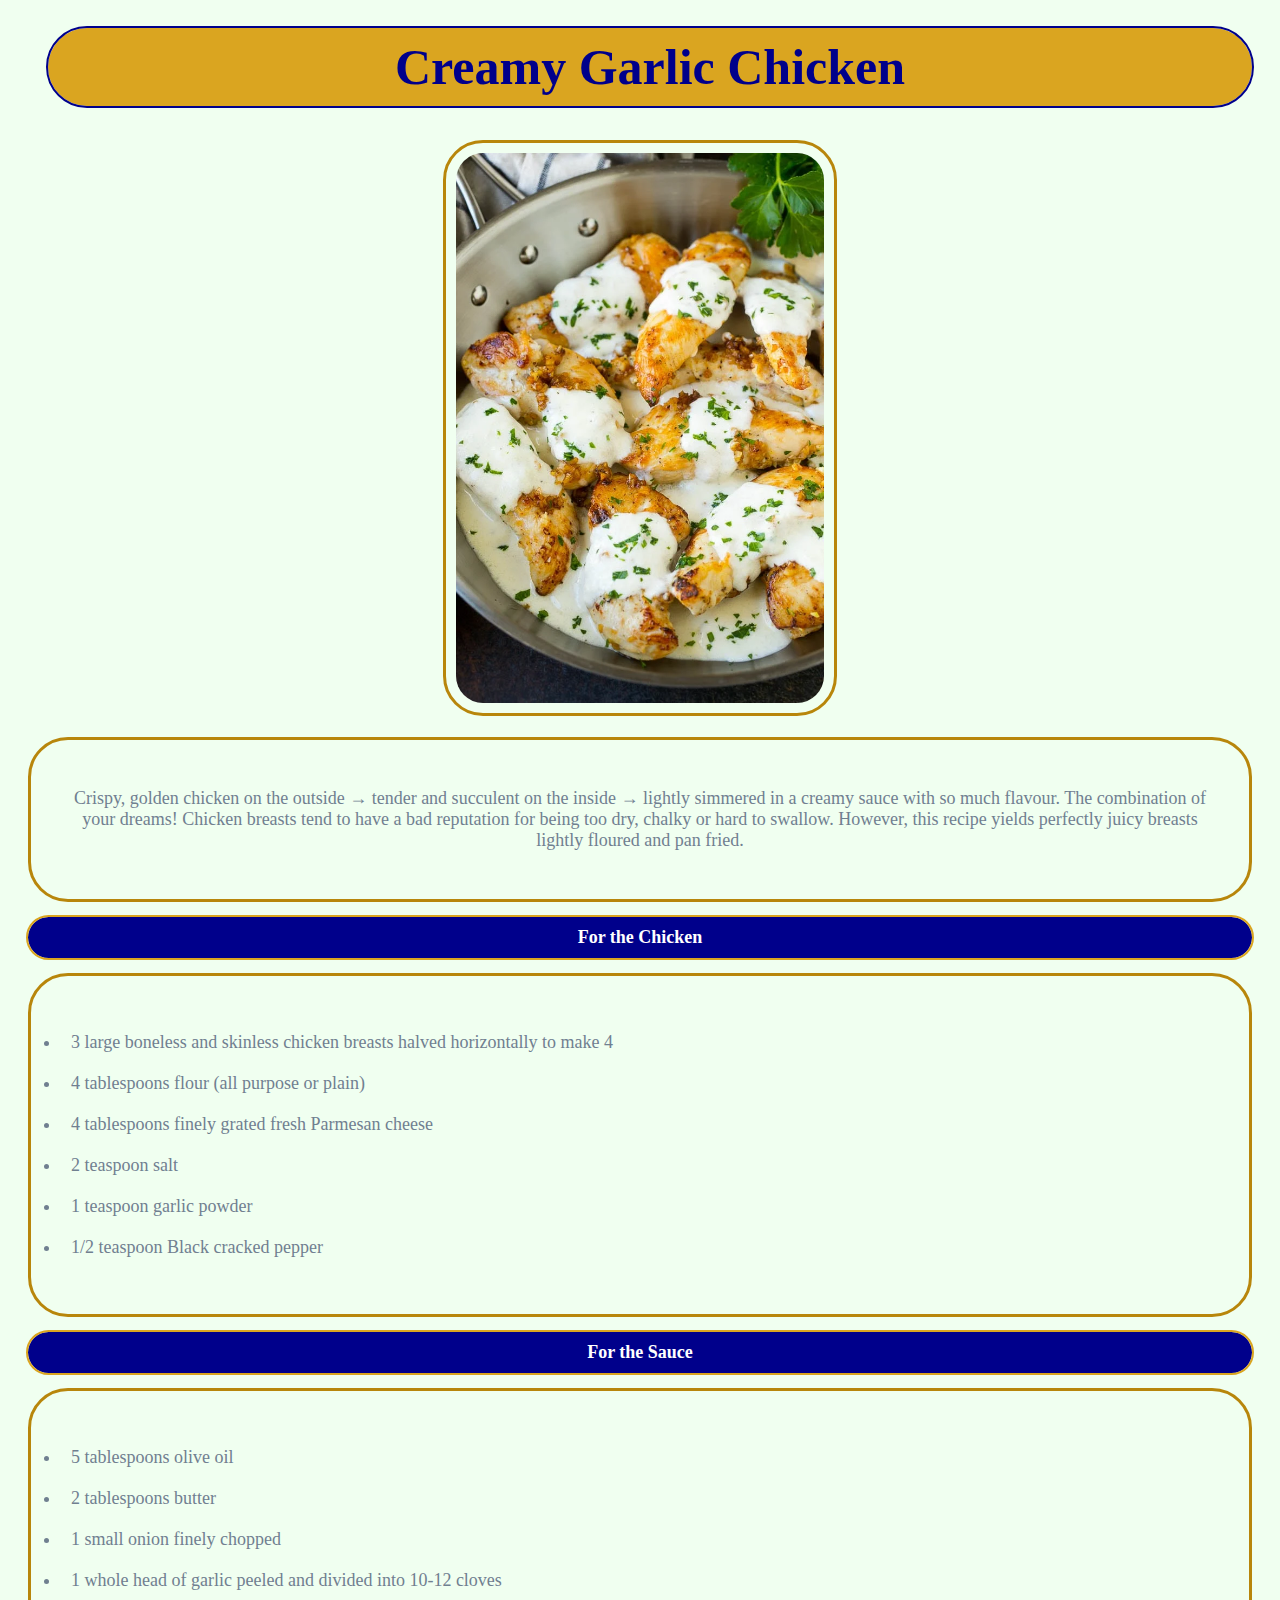
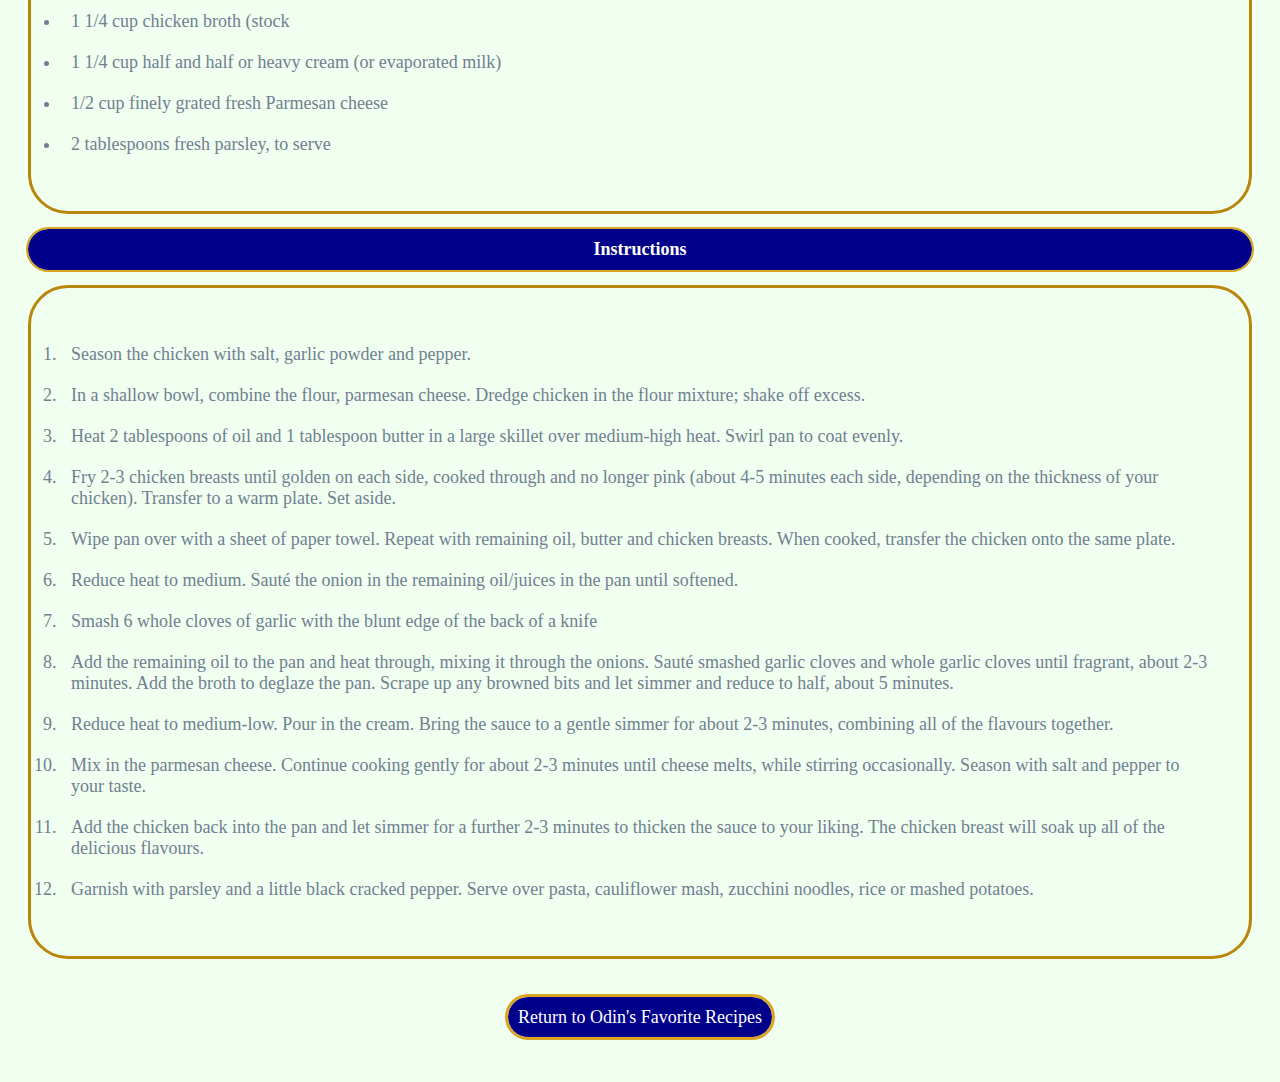
<file: recipes/chicken.html>
<title>Creamy Garlic Chicken
</title>
<head> <link rel ="StyleSheet" href="../styles.css"></a></head>
<body>
   
<h1>Creamy Garlic Chicken</h1>
<img src="../recipe-images/chicken2.jpg" alt="Creamy Garlic Chicken"  class="center"><br>
<div>
<p>Crispy, golden chicken on the outside → tender and succulent on the inside → lightly simmered in a creamy sauce
    with so much flavour. The combination of your dreams! Chicken breasts tend to have a bad reputation for being 
    too dry, chalky or hard to swallow. However, this recipe yields perfectly juicy breasts lightly floured and pan
     fried.</p></div>
<h2>For the Chicken</h2>
<div><ul class="center">
    <li>3 large boneless and skinless chicken breasts halved horizontally to make 4</li>
    <li>4 tablespoons flour (all purpose or plain)</li>
    <li>4 tablespoons finely grated fresh Parmesan cheese</li>
    <li>2 teaspoon salt</li>
    <li>1 teaspoon garlic powder</li>
    <li> 1/2 teaspoon Black cracked pepper</li>
</ul></div>

<h2>For the Sauce</h2>
<div><ul class="center">
    <li>5 tablespoons olive oil</li>
    <li>2 tablespoons butter</li>
   <li> 1 small onion finely chopped</li>
   <li> 1 whole head of garlic peeled and divided into 10-12 cloves</li>
    <li>1 1/4 cup chicken broth (stock</li>
   <li> 1 1/4 cup half and half or heavy cream (or evaporated milk)</li>
    <li>1/2 cup finely grated fresh Parmesan cheese</li>
    <li>2 tablespoons fresh parsley, to serve</li>
</ul></div>
<h2>Instructions</h2>
<div><ol class="center">
    <li>Season the chicken with salt, garlic powder and pepper.</li>
    <li>In a shallow bowl, combine the flour, parmesan cheese. Dredge chicken in the flour mixture; shake off excess.</li>
    <li>Heat 2 tablespoons of oil and 1 tablespoon butter in a large skillet over medium-high heat.
        Swirl pan to coat evenly. </li>
    <li>Fry 2-3 chicken breasts until golden on each side, cooked through and no longer pink
         (about 4-5 minutes each side, depending on the thickness of your chicken).
          Transfer to a warm plate. Set aside.</li>
    <li>Wipe pan over with a sheet of paper towel. Repeat with remaining oil, butter and chicken breasts.
         When cooked, transfer the chicken onto the same plate.</li>
    <li>Reduce heat to medium. Sauté the onion in the remaining oil/juices in the pan until softened. </li>
    <li>Smash 6 whole cloves of garlic with the blunt edge of the back of a knife</li>
    <li>Add the remaining oil to the pan and heat through, mixing it through the onions. Sauté smashed 
        garlic cloves and whole garlic cloves until fragrant, about 2-3 minutes. Add the broth to deglaze
         the pan. Scrape up any browned bits and let simmer and reduce to half, about 5 minutes.</li>
    <li>Reduce heat to medium-low. Pour in the cream. Bring the sauce to a gentle simmer for about 2-3 minutes,
     combining all of the flavours together.</li>
    <li>Mix in the parmesan cheese. Continue cooking gently for about 2-3 minutes until cheese melts,
    while stirring occasionally. Season with salt and pepper to your taste. </li>
    <li>Add the chicken back into the pan and let simmer for a further 2-3 minutes to
     thicken the sauce to your liking. The chicken breast will soak up all of the delicious flavours.</li>
    <li>Garnish with parsley and a little black cracked pepper. 
    Serve over pasta, cauliflower mash, zucchini noodles, rice or mashed potatoes.
    </li>
</ol>
</div>
<br>
<center>
    <a href="../index.html">Return to Odin's Favorite Recipes</a></center>


</body>
</file>
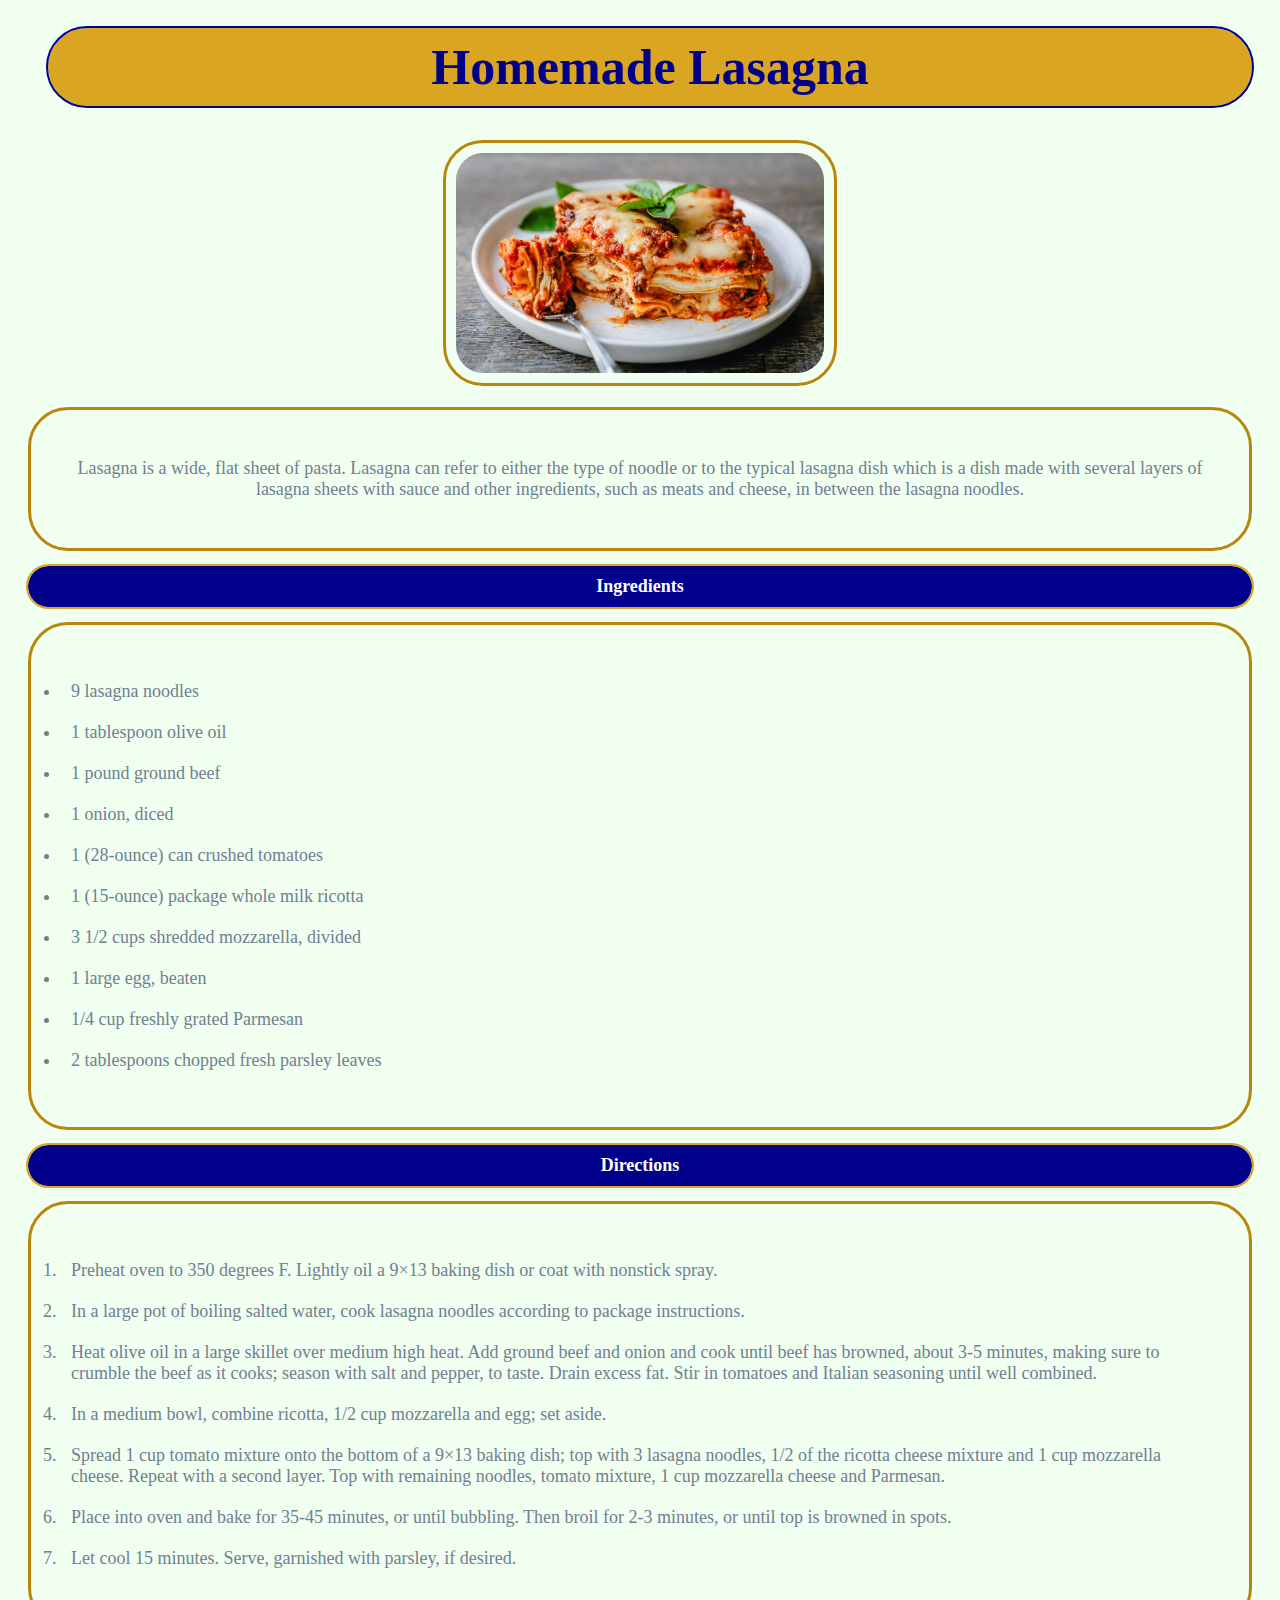
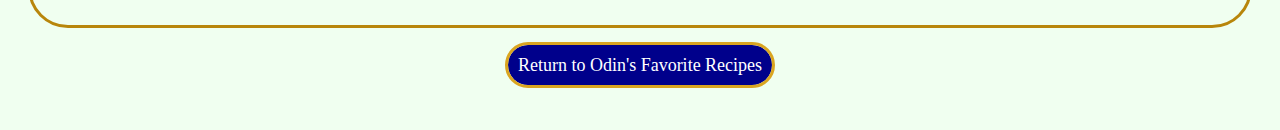
<file: recipes/lasagna.html>
<title>Homemade Lasagna
</title>
<head><link rel ="StyleSheet" href="../styles.css"></a></head>
<body> 
    
    <h1>Homemade Lasagna</h1>
    <img src="../recipe-images/Lasagna2.jpg" alt="beautiful lasagna"><br>
    <div><p>Lasagna is a wide, flat sheet of pasta. Lasagna can refer to either the
    type of noodle or to the typical lasagna dish which is a dish made
    with several layers of lasagna sheets with sauce and other ingredients,
    such as meats and cheese, in between the lasagna noodles.</p></div>

    <h2>Ingredients</h2>
   <div><ul class ="center">
        <li>9 lasagna noodles</li>
        <Li>1 tablespoon olive oil</Li>
        <li>1 pound ground beef</li>
        <li>1 onion, diced</li>
        <li>1 (28-ounce) can crushed tomatoes</li>
        <li>1 (15-ounce) package whole milk ricotta</li>
        <li>3 1/2 cups shredded mozzarella, divided</li>
        <li>1 large egg, beaten</li>
        <li>1/4 cup freshly grated Parmesan</li>
        <li>2 tablespoons chopped fresh parsley leaves</li>
    </ul></div>
    <h2>Directions</h2>
    <div><ol class="center">
    <li>Preheat oven to 350 degrees F. Lightly oil a 9×13 baking dish or coat with nonstick spray.</li>
    <li>In a large pot of boiling salted water, cook lasagna noodles according to package instructions.</li>
    <li>Heat olive oil in a large skillet over medium high heat. Add ground beef and onion and cook 
    until beef has browned, about 3-5 minutes, making sure to crumble the beef as it cooks;
     season with salt and pepper, to taste. Drain excess fat. Stir in tomatoes and Italian seasoning until
      well combined.</li>
      <li>In a medium bowl, combine ricotta, 1/2 cup mozzarella and egg; set aside.</li>
      <li>Spread 1 cup tomato mixture onto the bottom of a 9×13 baking dish; top with 3 lasagna noodles,
        1/2 of the ricotta cheese mixture and 1 cup mozzarella cheese. Repeat with a second layer.
         Top with remaining noodles, tomato mixture, 1 cup mozzarella cheese and Parmesan.</li>
         <li>Place into oven and bake for 35-45 minutes, or until bubbling. 
            Then broil for 2-3 minutes, or until top is browned in spots.</li>
            <li>Let cool 15 minutes. Serve, garnished with parsley, if desired.</li>
    </ol></div>

 <center>  <a href="../index.html">Return to Odin's Favorite Recipes</a></center>

</body>
</file>
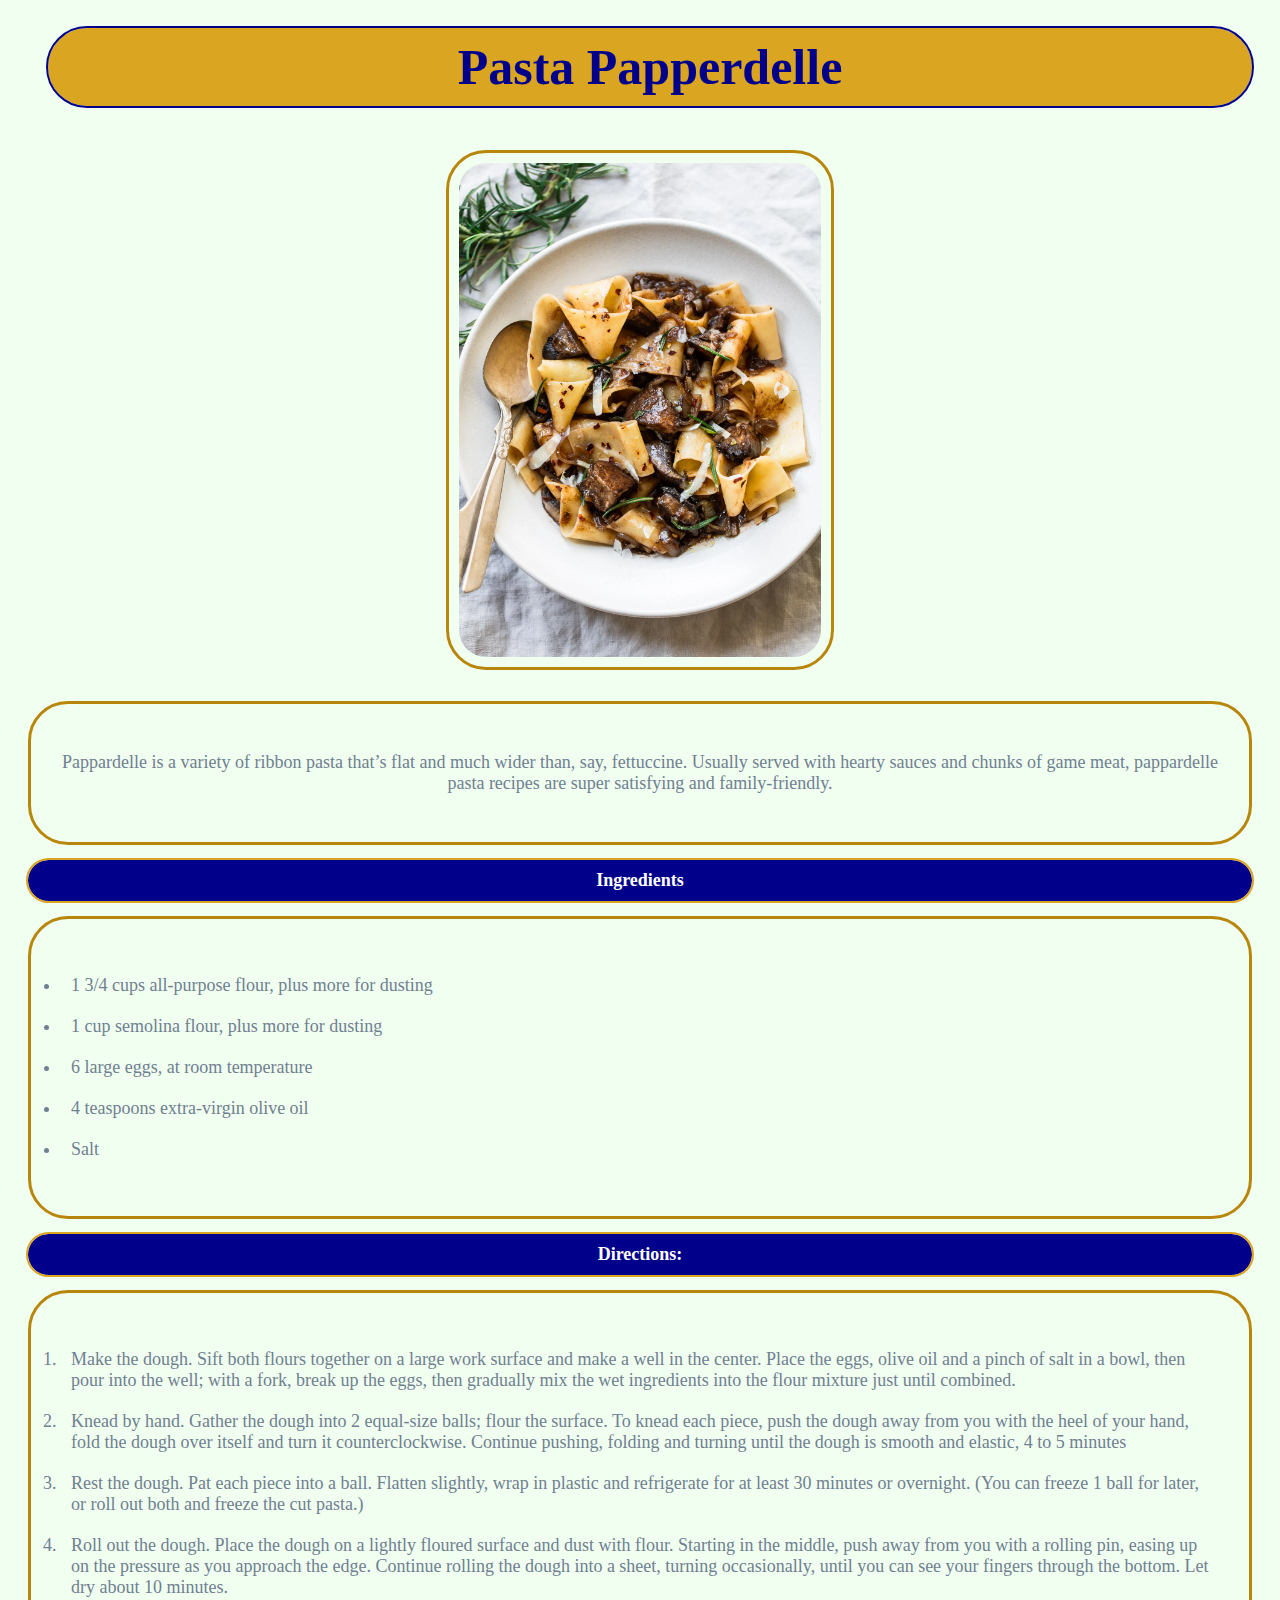
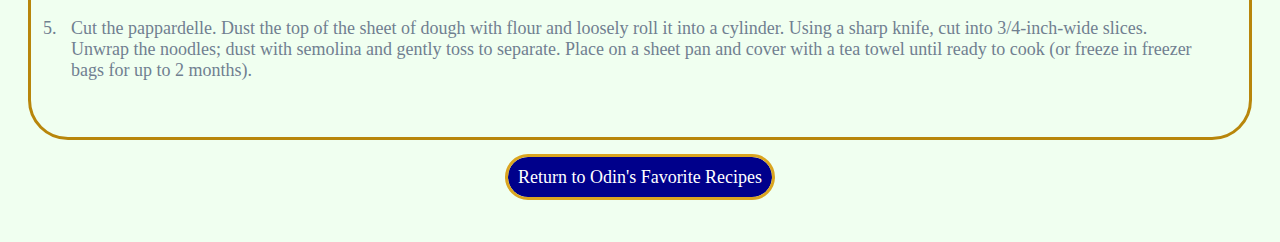
<file: recipes/pasta.html>
<title>
    Pasta Papperdelle
    </title>
    <head><link rel ="StyleSheet" href="../styles.css"></a></head>
    <body>
       
        <h1>Pasta Papperdelle</h1>
<center><img src="../recipe-images/pasta.jpg"  alt="beautiful Papperelle"></center><br>
    
   <div> <p>Pappardelle is a variety of ribbon pasta that’s flat and much wider than,
     say, fettuccine.

    Usually served with hearty sauces and chunks of game meat,
    pappardelle pasta recipes are super satisfying and family-friendly.</p></div>

    <h2>Ingredients</h2>
    
   <div><ul class ="center">
        <li>1  3/4 cups all-purpose flour, plus more for dusting
             </li>

            <li>1 cup semolina flour, plus more for dusting</li>
            
           <li>6 large eggs, at room temperature</li>
            
          <li>  4 teaspoons extra-virgin olive oil</li>
            
           <li> Salt</li>
            
            </ul></div>

    <h2>Directions:</h2>

   <div> <ol class="center">
        <li>Make the dough. Sift both flours together on a large work surface and 
            make a well in the center. Place the eggs, olive oil and a pinch of salt
            in a bowl, then pour into the well; with a fork, break up the eggs, 
             then gradually mix the wet ingredients into the flour mixture just until combined.
            </li>
        
        <li>Knead by hand. Gather the dough into 2 equal-size balls; flour the surface.
            To knead each piece, push the dough away from you with the heel of your hand,
            fold the dough over itself and turn it counterclockwise. 
            Continue pushing, folding and turning until the dough is smooth
            and elastic, 4 to 5 minutes </li>
            
        <li>Rest the dough. Pat each piece into a ball. Flatten slightly, wrap in plastic
            and refrigerate for at least 30 minutes or overnight.
             (You can freeze 1 ball for 
            later, or roll out both and freeze the cut pasta.)</li>
            
        <li>Roll out the dough. Place the dough on a lightly floured surface and dust
            with flour. Starting in the middle, push away from you with a rolling pin,
            easing up on the pressure as you approach the edge. Continue rolling the dough
            into a sheet, turning occasionally, until you can see your fingers
            through the bottom. Let dry about 10 minutes.</li>
            
        <li>Cut the pappardelle. Dust the top of the sheet of dough with flour and loosely
            roll it into a cylinder. Using a sharp knife, cut into 3/4-inch-wide slices.
            Unwrap the noodles; dust with semolina and gently toss to separate. Place on a sheet pan
             and cover with a tea towel until ready to cook
             (or freeze in freezer bags for up to 2 months).</li>
            
      </ol></div>

<center> <a href="../index.html">Return to Odin's Favorite Recipes</a></center>
        

    </body>
</file>
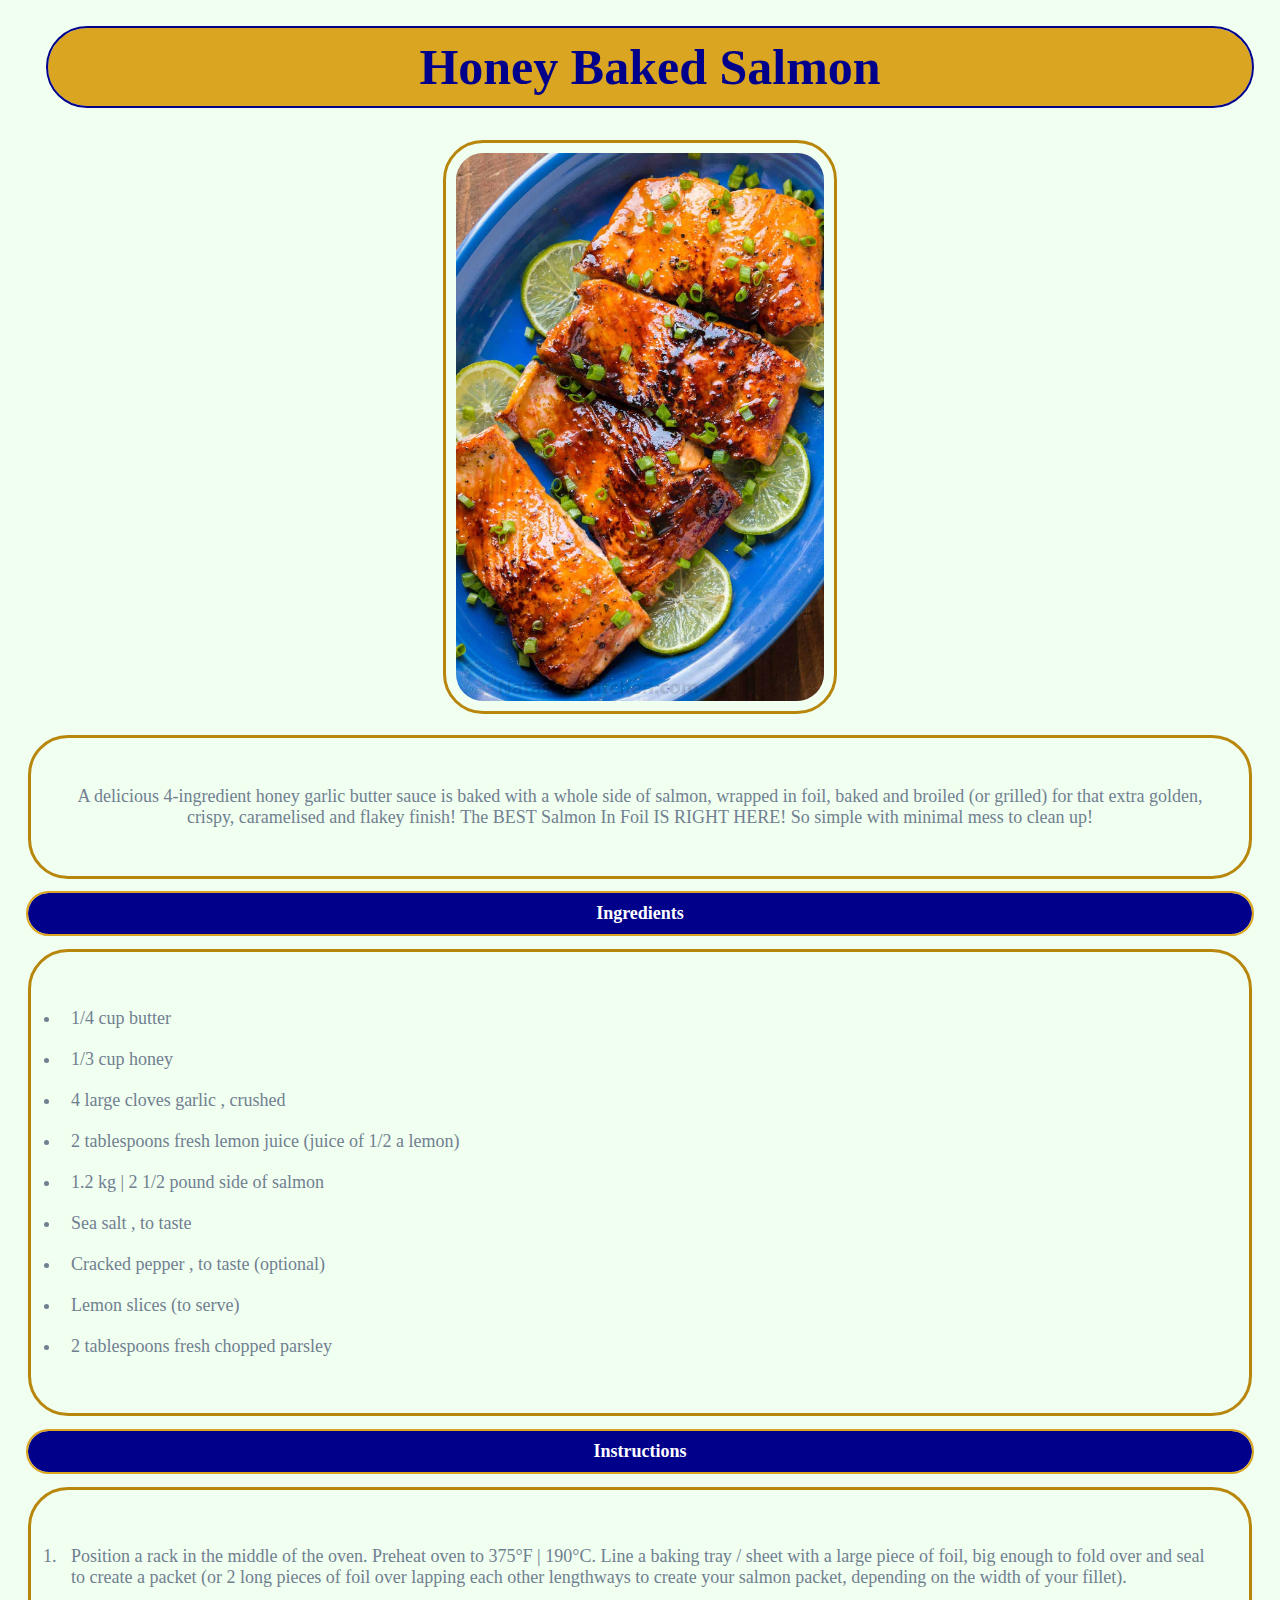
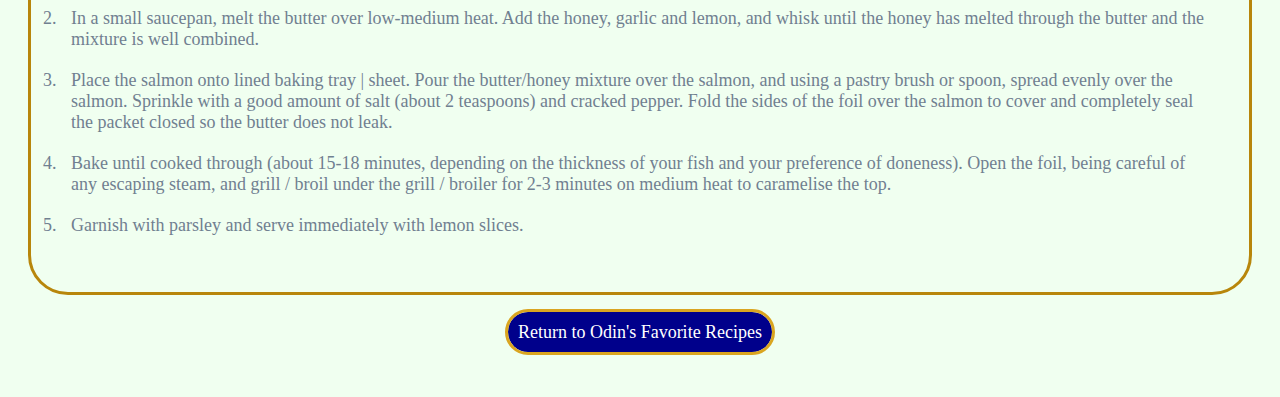
<file: recipes/salmon.html>
<head><link rel ="StyleSheet" href="../styles.css"></head>
<title>Honey Baked Salmon</title>
<body>
<h1>Honey Baked Salmon</h1>
<img src="../recipe-images/Salmon.jpg"   alt="honey baked salmon"><br>

<div><p>A delicious 4-ingredient honey garlic butter sauce is baked with a whole
     side of salmon, wrapped in foil, baked and broiled (or grilled) for
     that extra golden, crispy, caramelised and flakey finish!
     The BEST Salmon In Foil IS RIGHT HERE!
    So simple with minimal mess to clean up!</p></div>
   
    <h2>Ingredients</h2>
    <div><ul class ="center"> 
    <li>1/4 cup butter</li>
    <li>1/3 cup honey</li>
    <li>4 large cloves garlic , crushed</li>
    <li>2 tablespoons fresh lemon juice (juice of 1/2 a lemon)</li>
    <li>1.2 kg | 2 1/2 pound side of salmon</li>
    <li>Sea salt , to taste</li>
    <li>Cracked pepper , to taste (optional)</li>
    <li>Lemon slices (to serve)</li>
    <li>2 tablespoons fresh chopped parsley</li>
    </ul></div>

    <h2>Instructions</h2>
   <div><ol class ="center">
        <li>Position a rack in the middle of the oven. Preheat oven to 375°F | 190°C. 
            Line a baking tray / sheet 
            with a large piece of foil, big enough to fold over and seal 
            to create a packet (or 2 long pieces of
             foil over lapping each other lengthways to create your salmon packet, 
             depending on the width of your fillet).</li> 
        <li>In a small saucepan, melt the butter over low-medium heat. Add the honey, garlic and lemon, and 
                whisk until the honey has melted through the butter and the mixture is well combined.</li>
            
        <li>Place the salmon onto lined baking tray | sheet. Pour the butter/honey mixture over 
                the salmon, and using a pastry brush or spoon, spread evenly over the salmon. Sprinkle with
                 a good amount of salt (about 2 teaspoons) and cracked pepper.
                 Fold the sides of the foil over 
                 the salmon to cover and completely seal the packet closed so the butter does not leak.</li>
                 
        <li>Bake until cooked through (about 15-18 minutes, depending on the thickness of your fish and your
                 preference of doneness). Open the foil, being careful of any escaping steam,
                 and grill / broil under 
              the grill / broiler for 2-3 minutes on medium heat to caramelise the top. 

              <li>Garnish with parsley and 
                 serve immediately with lemon slices.</li>
                
    </ol></div>
   <center><a href="../index.html">Return to Odin's Favorite Recipes</a></center>
   

    </body>
</file>
<file: styles.css>
* {
    background-color: honeydew;
    color:slategrey;
    font-size: 18px;
    font-family: fantasy;
    padding: 10px;
    
    
}


h1 {
    color: darkblue;
    font-size: 50px; 
    margin-left: 20;
    text-align: center;
    background-color:goldenrod;
    border-radius: 40px;
    outline: 2px solid darkblue;
    
}

a {
    flex: 1;
    text-decoration: none;
    outline: 3px solid goldenrod;
    text-align: center;
    line-height: 3;
    color: white;
    border-radius: 40px;
    
   
  }
  
  a:link, a:visited, a:focus {
    background: darkblue;
    outline: 3px solid goldenrod;
  }
  
  a:hover {
    background: grey;
  }
  
  a:active {
    background: black;
    color: white;
  }

ul, ol {
font-size: medium;
display: inline;


}

h2 {
    color: white;
    
    background-color: darkblue;
    border-radius: 40px;
    text-align: center;
    outline: 2px solid goldenrod;
   

}

/* img*/
img {
    display: block;
    margin-left: auto;
    margin-right: auto;
    width: 30%;
    border: 3px solid darkgoldenrod;
    border-radius: 40px;

}
p {
    text-align: center;
   
}

div {
  border: 3px solid darkgoldenrod;
  background-color: honeydew;
  box-sizing: border-box;
  display: flex; 
  border-radius: 40px;
  padding: 20px;
 
}
</file>
